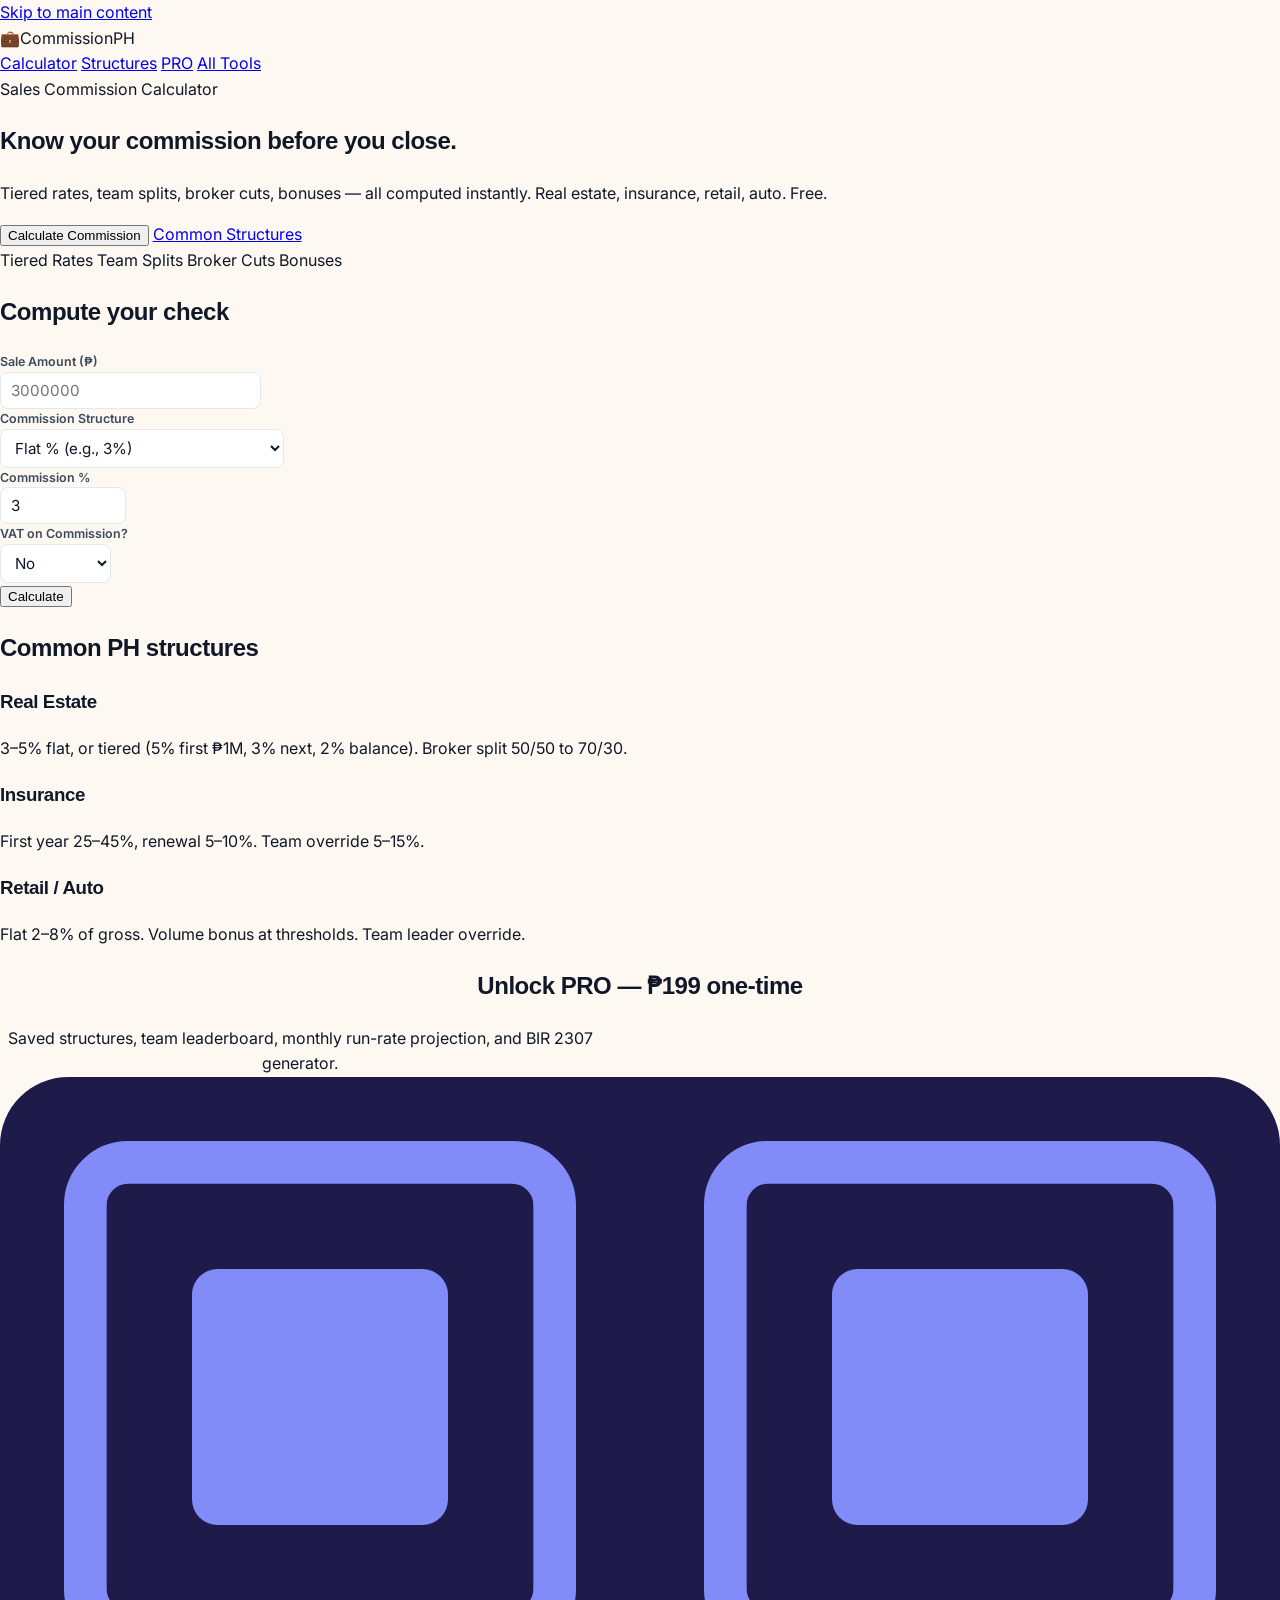
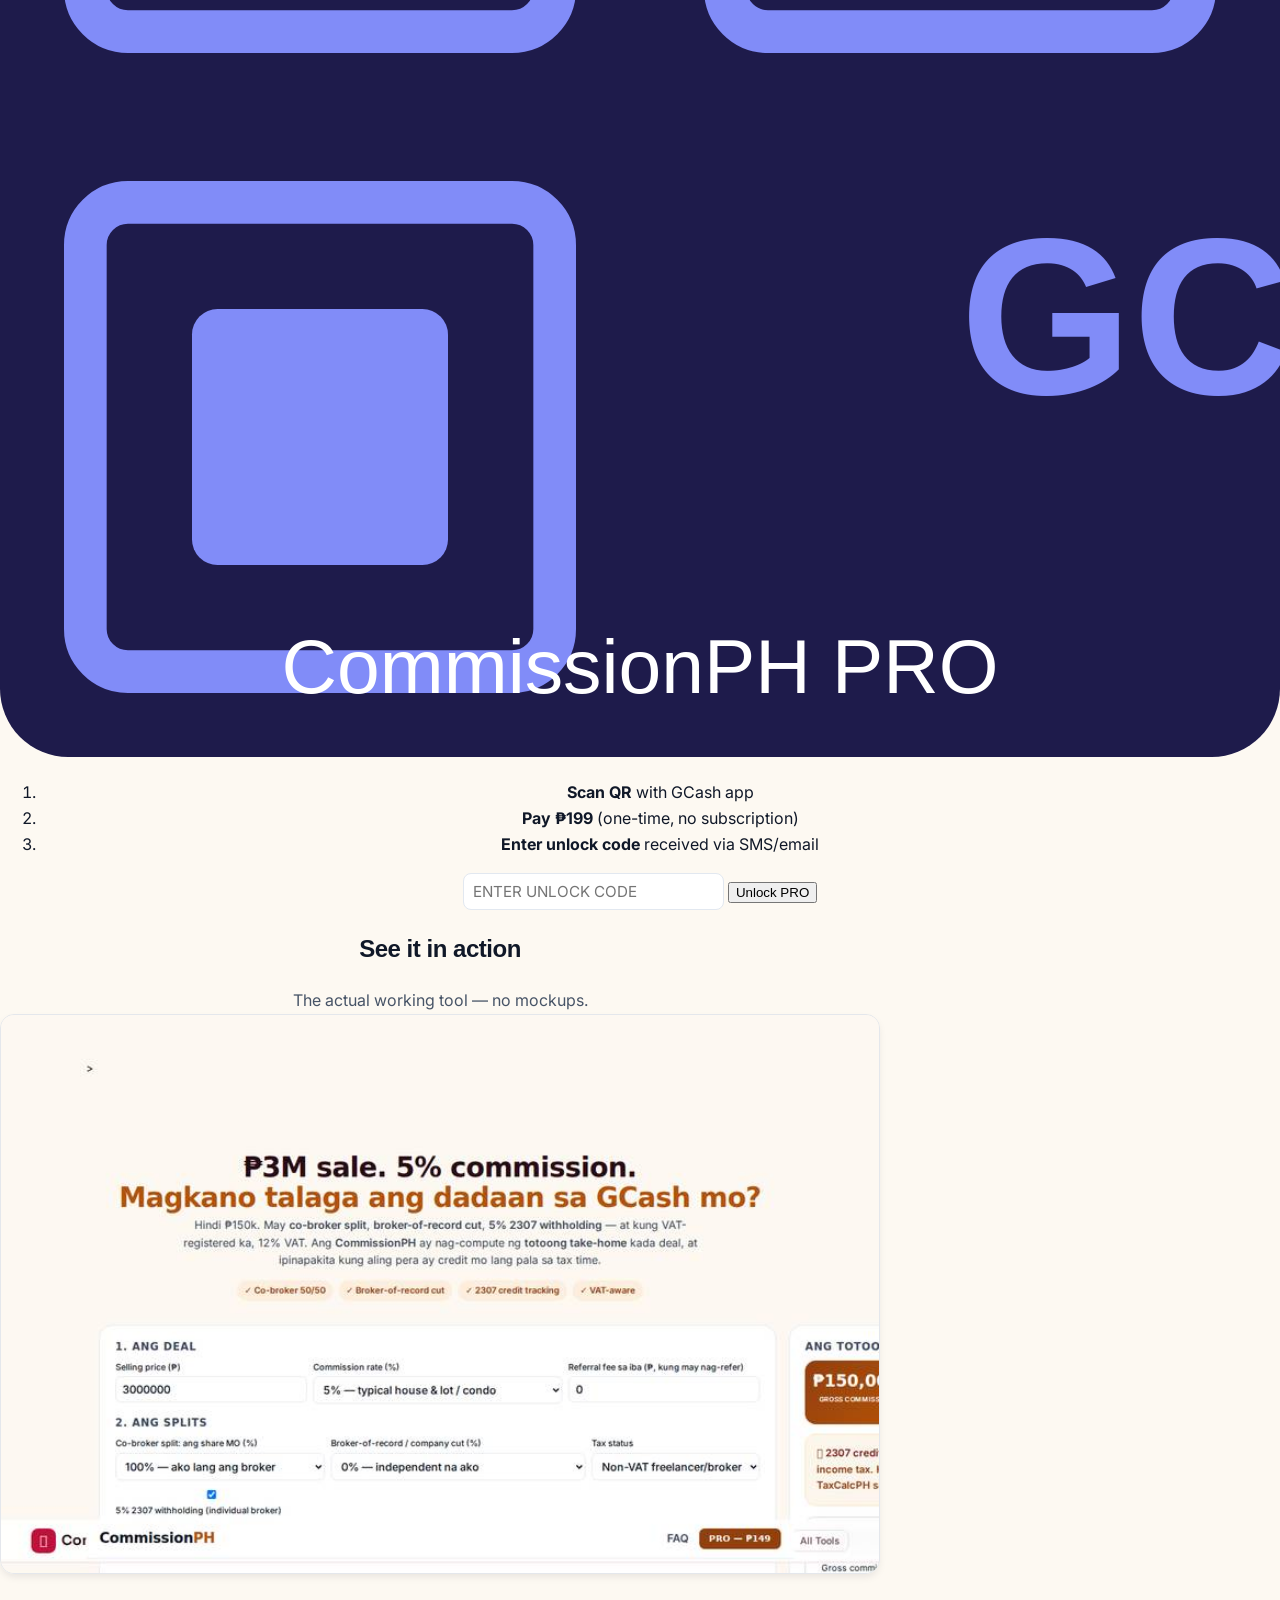
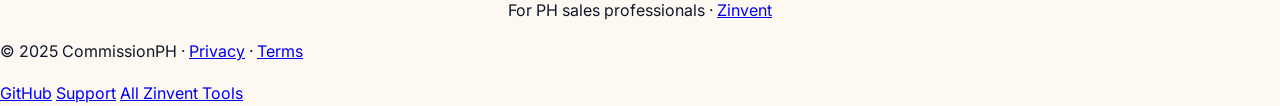
<file: index.html>
<!DOCTYPE html>
<html data-theme="commissionph" lang="en">
<head>
  <meta charset="UTF-8">
  <meta name="viewport" content="width=device-width, initial-scale=1.0">
  <title>CommissionPH — Sales Commission Calculator (Real Estate, Insurance, Retail)</title>
  <meta name="description" content="Calculate commissions with tiered rates, splits, and bonuses. Built for PH real estate, insurance, and retail agents. Free, no signup.">
  <link rel="canonical" href="https://makavelimachiavelli.github.io/commissionph/">
  <link rel="icon" href="data:image/svg+xml,%3Csvg xmlns='http://www.w3.org/2000/svg' viewBox='0 0 64 64'%3E%3Crect width='64' height='64' rx='12' fill='%233d1f3a'/%3E%3Ctext x='32' y='44' font-size='32' text-anchor='middle' fill='%23f0a5e8' font-family='Georgia' font-weight='bold'%3E%💼%3C/text%3E%3C/svg%3E">
  <!-- Fonts -->
  <link rel="preconnect" href="https://fonts.googleapis.com">
  <link rel="preconnect" href="https://fonts.gstatic.com" crossorigin>
  <link href="https://fonts.googleapis.com/css2?family=Sora:wght@500;600;700&family=Inter:wght@400;500;600&display=swap" rel="stylesheet">
  <!-- Zinvent Design System -->
  <link rel="stylesheet" href="https://makavelimachiavelli.github.io/zinvent-design-system/tokens.css?v=7">
  <link rel="stylesheet" href="https://makavelimachiavelli.github.io/zinvent-design-system/components/base.css?v=7">
  <!-- Zinvent Analytics (privacy-first, no cookies) -->
  <script src="https://makavelimachiavelli.github.io/zinvent-design-system/components/analytics.js?v=7"></script>
  <!-- Zinvent Payments (GCash + LemonSqueezy, affiliate, email capture) -->
  <script src="https://makavelimachiavelli.github.io/zinvent-design-system/components/payments.js?v=7"></script>
  <!-- Product Styles -->
  <link rel="stylesheet" href="style.css">
  <script type="application/ld+json">
  {"@context":"https://schema.org","@type":"WebApplication","name":"CommissionPH","applicationCategory":"FinanceApplication","operatingSystem":"Web","offers":{"@type":"Offer","price":"0","priceCurrency":"PHP"},"description":"Sales commission calculator for PH agents."}
  </script>
  <meta property="og:type" content="website">
  <meta property="og:url" content="https://makavelimachiavelli.github.io/commissionph/">
  <meta property="og:title" content="CommissionPH — Sales commission calculator">
  <meta property="og:description" content="Sales commission calculator. Free, no signup.">
  <meta property="og:image" content="https://makavelimachiavelli.github.io/commissionph/og-image.png">
  <meta name="twitter:card" content="summary_large_image">
  <meta name="twitter:title" content="CommissionPH — Sales commission calculator">
  <meta name="twitter:description" content="Sales commission calculator. Free, no signup.">
  <meta name="twitter:image" content="https://makavelimachiavelli.github.io/commissionph/og-image.png">
  <link rel="canonical" href="https://makavelimachiavelli.github.io/commissionph/">
  <link rel="manifest" href="manifest.json">
  <meta name="theme-color" content="#7c2d12">
</head>
<body>
  <a href="#main" class="skip-link">Skip to main content</a>
  <header class="z-header" role="banner">
    <div class="z-header-inner">
      <div class="z-brand"><span class="z-brand-mark">💼</span><span class="z-brand-name">CommissionPH</span></div>
      <nav class="z-nav" role="navigation" aria-label="Main navigation">
        <a href="#calculator">Calculator</a>
        <a href="#structures">Structures</a>
        <a href="#pro">PRO</a>
        <a href="https://makavelimachiavelli.github.io/zinvent-hub/" class="z-btn z-btn-ghost z-btn-sm">All Tools</a>
      </nav>
    </div>
  </header>
  <main id="main" role="main">
    <section class="z-hero z-reveal">
      <span class="z-hero-eyebrow">Sales Commission Calculator</span>
      <h1>Know your commission before you close.</h1>
      <p>Tiered rates, team splits, broker cuts, bonuses — all computed instantly. Real estate, insurance, retail, auto. Free.</p>
      <div class="z-hero-cta">
        <button class="z-btn z-btn-primary z-btn-lg" data-action="calc">Calculate Commission</button>
        <a href="#structures" class="z-btn z-btn-ghost z-btn-lg">Common Structures</a>
      </div>
      <div class="z-pills">
        <span class="z-pill">Tiered Rates</span>
        <span class="z-pill">Team Splits</span>
        <span class="z-pill">Broker Cuts</span>
        <span class="z-pill">Bonuses</span>
      </div>
    </section>

    <section id="calculator" class="z-section z-reveal">
      <div class="z-wrap">
        <h2>Compute your check</h2>
        <div class="z-card" style="padding:var(--z-s5);">
          <div class="z-grid-2" style="margin-bottom:var(--z-s4);">
            <div>
              <label class="z-label">Sale Amount (₱)</label>
              <input type="number" class="z-input" id="saleAmt" placeholder="3000000" min="0" step="1000">
            </div>
            <div>
              <label class="z-label">Commission Structure</label>
              <select class="z-input" id="commStruct">
                <option value="flat">Flat % (e.g., 3%)</option>
                <option value="tiered">Tiered (e.g., 5% first 1M, 3% next)</option>
                <option value="split">Split with broker/team</option>
              </select>
            </div>
            <div id="flatFields">
              <div class="z-grid-2">
                <div>
                  <label class="z-label">Commission %</label>
                  <input type="number" class="z-input" id="flatPct" placeholder="3" min="0" max="100" step="0.1" value="3">
                </div>
                <div>
                  <label class="z-label">VAT on Commission?</label>
                  <select class="z-input" id="commVat"><option value="no">No</option><option value="yes">Yes (12%)</option></select>
                </div>
              </div>
            </div>
            <div id="tieredFields" style="display:none;">
              <button class="z-btn z-btn-secondary" data-action="addTier" style="margin-bottom:var(--z-s3);">+ Add Tier</button>
              <div id="tiers"></div>
            </div>
            <div id="splitFields" style="display:none;">
              <div class="z-grid-2">
                <div>
                  <label class="z-label">Your Split %</label>
                  <input type="number" class="z-input" id="mySplit" placeholder="70" min="0" max="100" step="1" value="70">
                </div>
                <div>
                  <label class="z-label">Broker/Team Cut %</label>
                  <input type="number" class="z-input" id="brokerCut" placeholder="30" min="0" max="100" step="1" value="30">
                </div>
              </div>
            </div>
          </div>
          <button class="z-btn z-btn-primary" data-action="commCalc">Calculate</button>
          <div id="commResult" class="z-result" style="margin-top:var(--z-s4);display:none;"></div>
        </div>
      </div>
    </section>

    <section id="structures" class="z-section z-reveal">
      <div class="z-wrap">
        <h2>Common PH structures</h2>
        <div class="z-card-grid z-grid-3">
          <article class="z-card">
            <h3>Real Estate</h3>
            <p>3–5% flat, or tiered (5% first ₱1M, 3% next, 2% balance). Broker split 50/50 to 70/30.</p>
          </article>
          <article class="z-card">
            <h3>Insurance</h3>
            <p>First year 25–45%, renewal 5–10%. Team override 5–15%.</p>
          </article>
          <article class="z-card">
            <h3>Retail / Auto</h3>
            <p>Flat 2–8% of gross. Volume bonus at thresholds. Team leader override.</p>
          </article>
        </div>
      </div>
    </section>

    <section id="pro" class="z-section z-reveal">
      <div class="z-wrap" style="text-align:center;">
        <h2>Unlock PRO — ₱199 one-time</h2>
        <p style="max-width:600px;margin:0 auto var(--z-s5);color:var(--p-muted);">Saved structures, team leaderboard, monthly run-rate projection, and BIR 2307 generator.</p>
        <div class="z-qr" role="region" aria-label="GCash payment">
          <img src="qr-gcash.svg" alt="GCash QR for CommissionPH PRO" loading="lazy">
          <ol class="z-qr-steps">
            <li><b>Scan QR</b> with GCash app</li>
            <li><b>Pay ₱199</b> (one-time, no subscription)</li>
            <li><b>Enter unlock code</b> received via SMS/email</li>
          </ol>
        </div>
        <div class="z-code-row">
          <input type="text" class="z-input" id="proCode" placeholder="Enter unlock code" style="flex:1;text-transform:uppercase;">
          <button class="z-btn z-btn-accent" id="btnUnlock">Unlock PRO</button>
        </div>
        <p id="codeMsg" class="z-code-msg" aria-live="polite"></p>
      </div>
    </section>

    
  <section id="preview" class="z-section" style="padding-top:0;">
    <div class="z-wrap" style="max-width:880px;text-align:center;">
      <h2>See it in action</h2>
      <p style="color:var(--p-muted,#475467);margin-bottom:var(--z-s5);">The actual working tool — no mockups.</p>
      <img src="app-preview.jpg" alt="COMMISSIONPH app interface — the real working tool"
           loading="lazy" decoding="async"
           style="width:100%;max-height:560px;object-fit:cover;object-position:top;border-radius:var(--z-r3,14px);border:1px solid var(--p-line,#e4e7ec);box-shadow:var(--z-shadow-md,0 4px 8px -2px rgba(16,24,40,.1));">
    </div>
  </section>

<section class="z-section-sm z-reveal">
      <div class="z-wrap" style="text-align:center;">
        <p style="color:var(--p-muted);">For PH sales professionals · <a href="https://makavelimachiavelli.github.io/zinvent-hub/">Zinvent</a></p>
      </div>
    </section>
  
  <section id="z-app" class="z-section" hidden>
    <div class="z-wrap" id="z-app-root">

  >

<header class="site-header">
  <div class="brand">Commission<span>PH</span></div>
  <nav>
    <span id="proBadge" class="badge hidden">PRO</span>
    <a href="#faq" class="navlink">FAQ</a>
    <button id="proBtn" class="btn-link">PRO — ₱149</button>
  </nav>
</header>

<main class="wrap">
  <section class="hero">
    <h1>₱3M sale. 5% commission.<br><span class="hl">Magkano talaga ang dadaan sa GCash mo?</span></h1>
    <p class="sub">Hindi ₱150k. May <strong>co-broker split</strong>, <strong>broker-of-record cut</strong>, <strong>5% 2307 withholding</strong> — at kung VAT-registered ka, 12% VAT. Ang <strong>CommissionPH</strong> ay nag-compute ng <strong>totoong take-home</strong> kada deal, at ipinapakita kung aling pera ay credit mo lang pala sa tax time.</p>
    <div class="hero-chips">
      <span>✓ Co-broker 50/50</span><span>✓ Broker-of-record cut</span><span>✓ 2307 credit tracking</span><span>✓ VAT-aware</span>
    </div>
  </section>

  <div class="app-grid">
    <section class="card-step">
      <h2>1. Ang deal</h2>
      <div class="fields three">
        <label>Selling price (₱)
          <input id="price" type="number" min="0" step="any" value="3000000">
        </label>
        <label>Commission rate (%)
          <select id="commRate">
            <option value="5" selected>5% — typical house &amp; lot / condo</option>
            <option value="3">3% — typical big developer / negotiated</option>
            <option value="2.5">2.5%</option>
            <option value="6">6% — hard-to-sell / provincial</option>
          </select>
        </label>
        <label>Referral fee sa iba (₱, kung may nag-refer)
          <input id="referral" type="number" min="0" step="any" value="0">
        </label>
      </div>

      <h2 style="margin-top:1.2rem">2. Ang splits</h2>
      <div class="fields three">
        <label>Co-broker split: ang share MO (%)
          <select id="myShare">
            <option value="100" selected>100% — ako lang ang broker</option>
            <option value="50">50% — 50/50 co-broke (standard)</option>
            <option value="60">60% — ako ang listing broker</option>
            <option value="40">40% — ako ang selling broker</option>
          </select>
        </label>
        <label>Broker-of-record / company cut (%)
          <select id="companyCut">
            <option value="0" selected>0% — independent na ako</option>
            <option value="20">20%</option>
            <option value="30">30% — karaniwan sa malalaking brokerage</option>
            <option value="40">40%</option>
          </select>
        </label>
        <label>Tax status
          <select id="vatMode">
            <option value="nonvat" selected>Non-VAT freelancer/broker</option>
            <option value="vat">VAT-registered</option>
          </select>
        </label>
      </div>
      <div class="fields three" style="margin-top:.7rem">
        <label class="check-label"><input type="checkbox" id="cwtOn" checked> 5% 2307 withholding (individual broker)</label>
      </div>
      <p class="hint">Ang 2307 ay hindi lugi — credit iyon sa income tax mo. Ang calculator ay tinitingnan ang cash flow mo, hindi lang ang gross.</p>
    </section>

    <section class="card-step">
      <h2 class="preview-title">Ang totoong take-home mo</h2>
      <div class="stats">
        <div class="stat hi"><div class="stat-n" id="stGross">—</div><div class="stat-l">GROSS COMMISSION</div></div>
        <div class="stat"><div class="stat-n" id="stNet">—</div><div class="stat-l">NET COMMISSION (mo)</div></div>
        <div class="stat warn"><div class="stat-n" id="stCash">—</div><div class="stat-l">CASH IN HAND (after 2307)</div></div>
      </div>
      <div id="vatNote" class="save-box hidden"></div>
      <div id="cwtNote" class="alert-red hidden" style="background:#fdf6ec;border-color:#fde0b7;color:#92400e"></div>
      <div class="plan-doc">
        <div class="pd-head">COMMISSION BREAKDOWN — <span id="p_deal">₱3,000,000 deal</span></div>
        <table class="pd-table">
          <tbody id="p_rows"></tbody>
        </table>
        <div class="pd-foot">Estimates lang — ang eksaktong split ay ayon sa agreement mo. Verify ang 2307 rate sa BIR schedule (RR 2-98) at kunin ang BIR Form 2307 sa payer kada payout.</div>
      </div>
      <div class="actions">
        <button id="printBtn" class="btn primary">🖨️ Print breakdown</button>
        <button id="trackBtn" class="btn">📌 Add to deal tracker (PRO)</button>
        <button id="csvBtn" class="btn hidden">⬇️ Tracker CSV (PRO)</button>
      </div>
    </section>
  </div>

  <section class="card-step hidden" id="trackerBox">
    <div class="items-head"><h2>Deal tracker (PRO)</h2><button id="clearTrk" class="btn-small">Clear</button></div>
    <div class="overflow-x"><table class="pd-table"><thead><tr><th>Deal</th><th class="r">Price</th><th class="r">Net mo</th><th class="r">2307 credit</th><th></th></tr></thead><tbody id="trkBody"></tbody></table></div>
    <p class="hint" id="trkTotal"></p>
  </section>

  <section class="marketing">
    <h2>Bakit malayo ang gross sa dala mo</h2>
    <div class="cards">
      <div class="card danger"><h3>🤝 Ang co-broke 50/50</h3><p>May kumuha ng buyer? Kalahati agad ang commission. Kaya ang ₱150k sa ulo mo ay ₱75k lang pala bago pa ang iba — hindi biro ang nagulat na broker.</p></div>
      <div class="card"><h3>🏛️ Ang 5% na 2307</h3><p>Kaltas agad sa payout. PERO credit iyan sa income tax mo — kung hindi mo kinokolekta ang BIR Form 2307 kada deal, sinusunog mo ang pera mo. I-track nang tama.</p></div>
      <div class="card"><h3>🏢 Ang company cut</h3><p>20–40% sa brokerage — bayad sa training, licensing at leads. Kalkulahin kung worth it pa ba pag lumaki ang deals mo (o kailan ka dapat mag-own PRC license).</p></div>
    </div>

    <h2 id="faq">Mga tanong</h2>
    <div class="faq-item"><h3>Magkano ang typical commission sa PH?</h3><p>3–5% ang karaniwan (condo/house &amp; lot); 6%+ sa mahihirap ibenta. Developers nagbabayad ng mas mababa sa mga accredited agents. Ang kalkulasyon dito ay gamit ang rate na pinili mo.</p></div>
    <div class="faq-item"><h3>Paano ko makukuha ang 2307 credit?</h3><p>Hingin ang BIR Form 2307 sa payer (developer/brokerage) kada payout. Sa filing ng 1701, i-deduct ang total credits — <a href="https://makavelimachiavelli.github.io/taxcalcph/">TaxCalcPH</a> may field para dito.</p></div>
    <div class="faq-item"><h3>VAT-registered ako — magbabago ba ang net ko?</h3><p>Hindi — ang VAT ay idinadagdag sa billing at remitted mo. Pero kailangan mong ipakita ito nang tama sa invoice (<a href="https://makavelimachiavelli.github.io/invoiceph/">InvoicePH</a>).</p></div>
    <div class="faq-item"><h3>Private ba ang deal tracker?</h3><p>Oo — nasa browser mo lang, walang server, walang account.</p></div>

    <div class="cta-box">
      <h2>CommissionPH PRO — ₱149 one-time</h2>
      <ul>
        <li>📌 <strong>Deal tracker</strong> — lahat ng deals, total net at 2307 credits kada taon</li>
        <li>⬇️ <strong>CSV export</strong> — para sa records/accountant mo</li>
        <li>🖨️ <strong>Clean printable breakdown</strong> — wala ang footer credit</li>
      </ul>
      <p class="once">₱149 — maliit na bahagi ng isang deal, malaking tulong kada filing season.</p>
      <button id="proBtn2" class="btn primary big">Unlock PRO — ₱149</button>
    </div>
  </section>

  <section class="cross-sell">
    <p>🧾 Mag-i-invoice? <a href="https://makavelimachiavelli.github.io/invoiceph/">InvoicePH</a> · 📊 Tax computation? <a href="https://makavelimachiavelli.github.io/taxcalcph/">TaxCalcPH</a> · 🏠 Rental income? <a href="https://makavelimachiavelli.github.io/rentsheet/">RentSheet</a> · <a href="https://makavelimachiavelli.github.io/">lahat ng tools</a></p>
  </section>
</main>

<footer class="site-footer">
  <p>CommissionPH — real estate commission calculator para sa PH brokers. <a href="co-broke-2307-guide.html">📖 Co-broke at 2307 guide</a>. Estimates only; confirm splits and withholding schedules with your broker and BIR. · <a href="commissionph-guide.html" hidden></a></p>
</footer>

<!-- PAY MODAL -->
<div id="payModal" class="modal hidden">
  <div class="modal-card">
    <button class="modal-x" id="payClose">✕</button>
    <h2>CommissionPH PRO</h2>
    <p class="price">₱149 <span>one-time · lifetime</span></p>
    <div class="qr-box">
      <img src="gcash-qr.svg" alt="GCash QR" width="170" height="170">
      <ol class="pay-steps"><li>Scan ang GCash QR, send <b>₱149</b>.</li><li>Enter ang unlock code.</li></ol>
    </div>
    <div class="code-row">
      <input id="codeInput" type="text" aria-label="PRO unlock code" placeholder="Enter unlock code">
      <button id="codeBtn" class="btn primary">Unlock</button>
    </div>
    <p class="code-msg" id="codeMsg"></p>
  </div>
</div>



    </div>
  </section>
</main>
  <footer class="z-footer" role="contentinfo">
    <div class="z-wrap">
      <p>&copy; 2025 CommissionPH · <a href="https://makavelimachiavelli.github.io/zinvent-hub/privacy.html">Privacy</a> · <a href="https://makavelimachiavelli.github.io/zinvent-hub/terms.html">Terms</a></p>
      <div class="z-footer-links">
        <a href="https://github.com/MakaveliMachiavelli/commissionph">GitHub</a>
        <a href="mailto:support@zinvent.ph">Support</a>
        <a href="https://makavelimachiavelli.github.io/zinvent-hub/">All Zinvent Tools</a>
      </div>
    </div>
  </footer>
  <script src="app.js"></script>

<script>
(function(){
  document.addEventListener('click', function(e){
    var btn = e.target.closest('[data-action]');
    if(!btn) return;
    var act = btn.getAttribute('data-action');
    if(act && act.indexOf('new-')===0 || act==='start'){
      var app = document.getElementById('z-app');
      if(app){ app.hidden = false; app.scrollIntoView({behavior:'smooth'}); }
    }
  });
})();
</script>
</body>
</html>
</file>
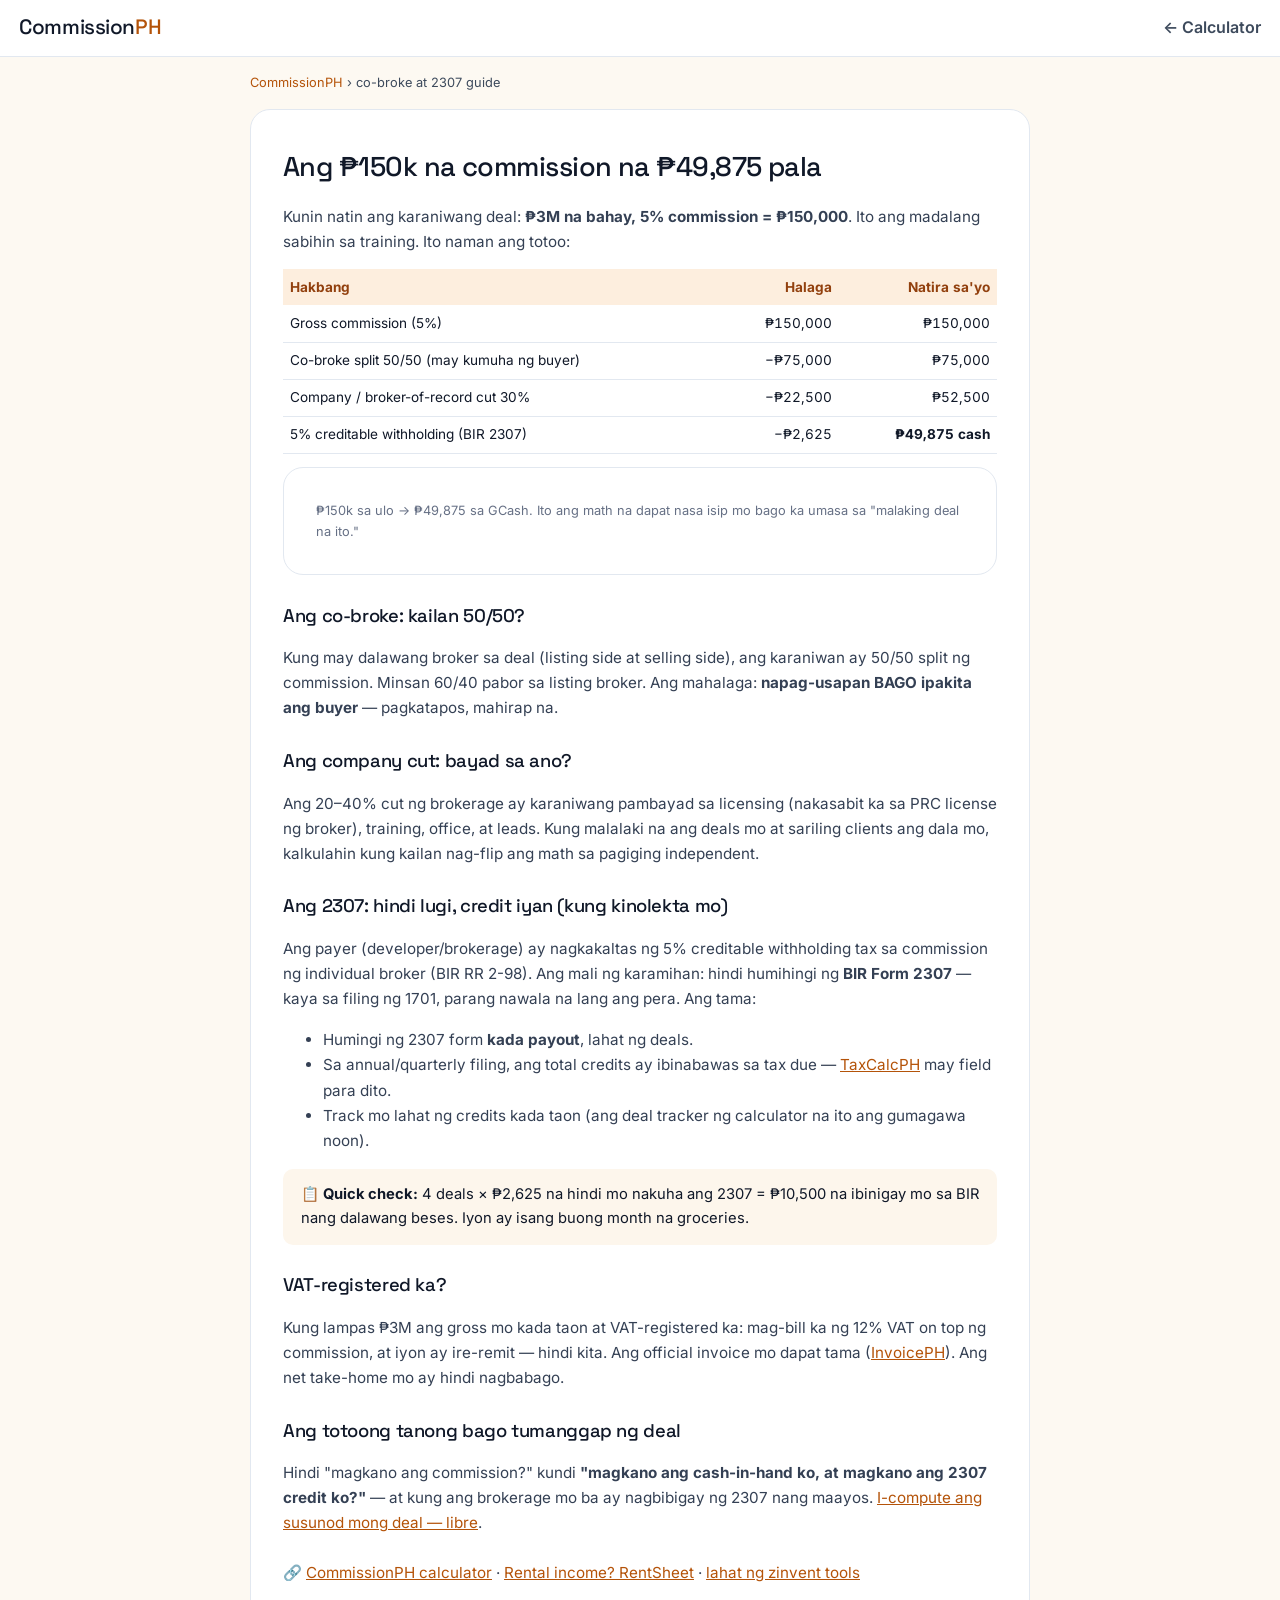
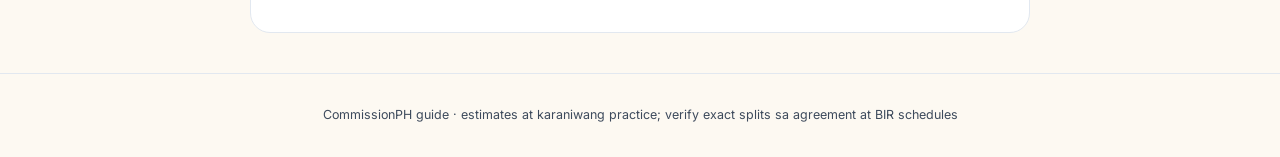
<file: co-broke-2307-guide.html>
<!DOCTYPE html>
<html lang="en">
<head>
<meta charset="UTF-8">
<meta name="viewport" content="width=device-width, initial-scale=1.0">
<title>Co-Broke Splits, Company Cuts at 2307: Ang Totoong Take-Home ng PH Broker — CommissionPH</title>
<meta name="description" content="₱3M sale × 5% commission = ₱150k? Hindi pa. Co-broke 50/50, company cut, 5% 2307 withholding — makikita mo rito ang totoong cash, at kung paano mababalik ang 2307 credits sa tax time.">
<link rel="canonical" href="https://makavelimachiavelli.github.io/commissionph/co-broke-2307-guide.html">
<link rel="icon" href="data:image/svg+xml,%3Csvg xmlns='http://www.w3.org/2000/svg' viewBox='0 0 64 64'%3E%3Crect width='64' height='64' rx='14' fill='%2392400e'/%3E%3Ctext x='32' y='42' font-size='30' text-anchor='middle' fill='white' font-family='Arial' font-weight='bold'%3E%F0%9F%8F%A0%3C/text%3E%3C/svg%3E">
<link rel="stylesheet" href="fonts/fonts-local.css">
<link rel="stylesheet" href="style.css">
<style>
.article{max-width:780px;margin:0 auto;background:#fff;border:1px solid var(--line);border-radius:1.25rem;padding:2rem}
.article h1{font-size:1.7rem;letter-spacing:-.02em;margin:.2rem 0 .6rem;font-family:'Space Grotesk',sans-serif}
.article h2{font-size:1.15rem;margin:1.6rem 0 .5rem;font-family:'Space Grotesk',sans-serif}
.article p,.article li{color:#344054;font-size:.95rem;line-height:1.65}
.article table{width:100%;border-collapse:collapse;font-size:.85rem;margin:.8rem 0}
.article th{background:#fdeede;color:#92400e;text-align:left;padding:.45rem}
.article td{border-bottom:1px solid var(--line);padding:.45rem}
.article .num{text-align:right;font-variant-numeric:tabular-nums}
.callout{background:#fdf6ec;border-radius:10px;padding:.9rem 1.1rem;margin:1rem 0;font-size:.92rem}
.article a{color:#b45309}
.crumb{max-width:780px;margin:1rem auto 0;font-size:.8rem;color:var(--muted)}
.crumb a{color:#b45309;text-decoration:none}
@media(max-width:700px){.article{padding:1.2rem}}
</style>
</head>
<body>
<header class="site-header">
  <div class="brand">Commission<span>PH</span></div>
  <nav><a href="./index.html" class="navlink">← Calculator</a></nav>
</header>
<div class="crumb"><a href="./index.html">CommissionPH</a> › co-broke at 2307 guide</div>
<main class="article" style="margin-top:1rem">
<h1>Ang ₱150k na commission na ₱49,875 pala</h1>
<p>Kunin natin ang karaniwang deal: <strong>₱3M na bahay, 5% commission = ₱150,000</strong>. Ito ang madalang sabihin sa training. Ito naman ang totoo:</p>
<table>
<tr><th>Hakbang</th><th class="num">Halaga</th><th class="num">Natira sa'yo</th></tr>
<tr><td>Gross commission (5%)</td><td class="num">₱150,000</td><td class="num">₱150,000</td></tr>
<tr><td>Co-broke split 50/50 (may kumuha ng buyer)</td><td class="num">−₱75,000</td><td class="num">₱75,000</td></tr>
<tr><td>Company / broker-of-record cut 30%</td><td class="num">−₱22,500</td><td class="num">₱52,500</td></tr>
<tr><td>5% creditable withholding (BIR 2307)</td><td class="num">−₱2,625</td><td class="num"><strong>₱49,875 cash</strong></td></tr>
</table>
<p class="article" style="font-size:.8rem;color:#667085">₱150k sa ulo → ₱49,875 sa GCash. Ito ang math na dapat nasa isip mo bago ka umasa sa "malaking deal na ito."</p>

<h2>Ang co-broke: kailan 50/50?</h2>
<p>Kung may dalawang broker sa deal (listing side at selling side), ang karaniwan ay 50/50 split ng commission. Minsan 60/40 pabor sa listing broker. Ang mahalaga: <strong>napag-usapan BAGO ipakita ang buyer</strong> — pagkatapos, mahirap na.</p>

<h2>Ang company cut: bayad sa ano?</h2>
<p>Ang 20–40% cut ng brokerage ay karaniwang pambayad sa licensing (nakasabit ka sa PRC license ng broker), training, office, at leads. Kung malalaki na ang deals mo at sariling clients ang dala mo, kalkulahin kung kailan nag-flip ang math sa pagiging independent.</p>

<h2>Ang 2307: hindi lugi, credit iyan (kung kinolekta mo)</h2>
<p>Ang payer (developer/brokerage) ay nagkakaltas ng 5% creditable withholding tax sa commission ng individual broker (BIR RR 2-98). Ang mali ng karamihan: hindi humihingi ng <strong>BIR Form 2307</strong> — kaya sa filing ng 1701, parang nawala na lang ang pera. Ang tama:</p>
<ul>
<li>Humingi ng 2307 form <strong>kada payout</strong>, lahat ng deals.</li>
<li>Sa annual/quarterly filing, ang total credits ay ibinabawas sa tax due — <a href="https://makavelimachiavelli.github.io/taxcalcph/">TaxCalcPH</a> may field para dito.</li>
<li>Track mo lahat ng credits kada taon (ang deal tracker ng calculator na ito ang gumagawa noon).</li>
</ul>
<div class="callout">📋 <strong>Quick check:</strong> 4 deals × ₱2,625 na hindi mo nakuha ang 2307 = ₱10,500 na ibinigay mo sa BIR nang dalawang beses. Iyon ay isang buong month na groceries.</div>

<h2>VAT-registered ka?</h2>
<p>Kung lampas ₱3M ang gross mo kada taon at VAT-registered ka: mag-bill ka ng 12% VAT on top ng commission, at iyon ay ire-remit — hindi kita. Ang official invoice mo dapat tama (<a href="https://makavelimachiavelli.github.io/invoiceph/">InvoicePH</a>). Ang net take-home mo ay hindi nagbabago.</p>

<h2>Ang totoong tanong bago tumanggap ng deal</h2>
<p>Hindi "magkano ang commission?" kundi <strong>"magkano ang cash-in-hand ko, at magkano ang 2307 credit ko?"</strong> — at kung ang brokerage mo ba ay nagbibigay ng 2307 nang maayos. <a href="./index.html">I-compute ang susunod mong deal — libre</a>.</p>

<p style="margin-top:1.5rem">🔗 <a href="./index.html">CommissionPH calculator</a> · <a href="https://makavelimachiavelli.github.io/rentsheet/">Rental income? RentSheet</a> · <a href="https://makavelimachiavelli.github.io/">lahat ng zinvent tools</a></p>
</main>
<footer class="site-footer"><p>CommissionPH guide · estimates at karaniwang practice; verify exact splits sa agreement at BIR schedules</p></footer>
</body>
</html>
</file>
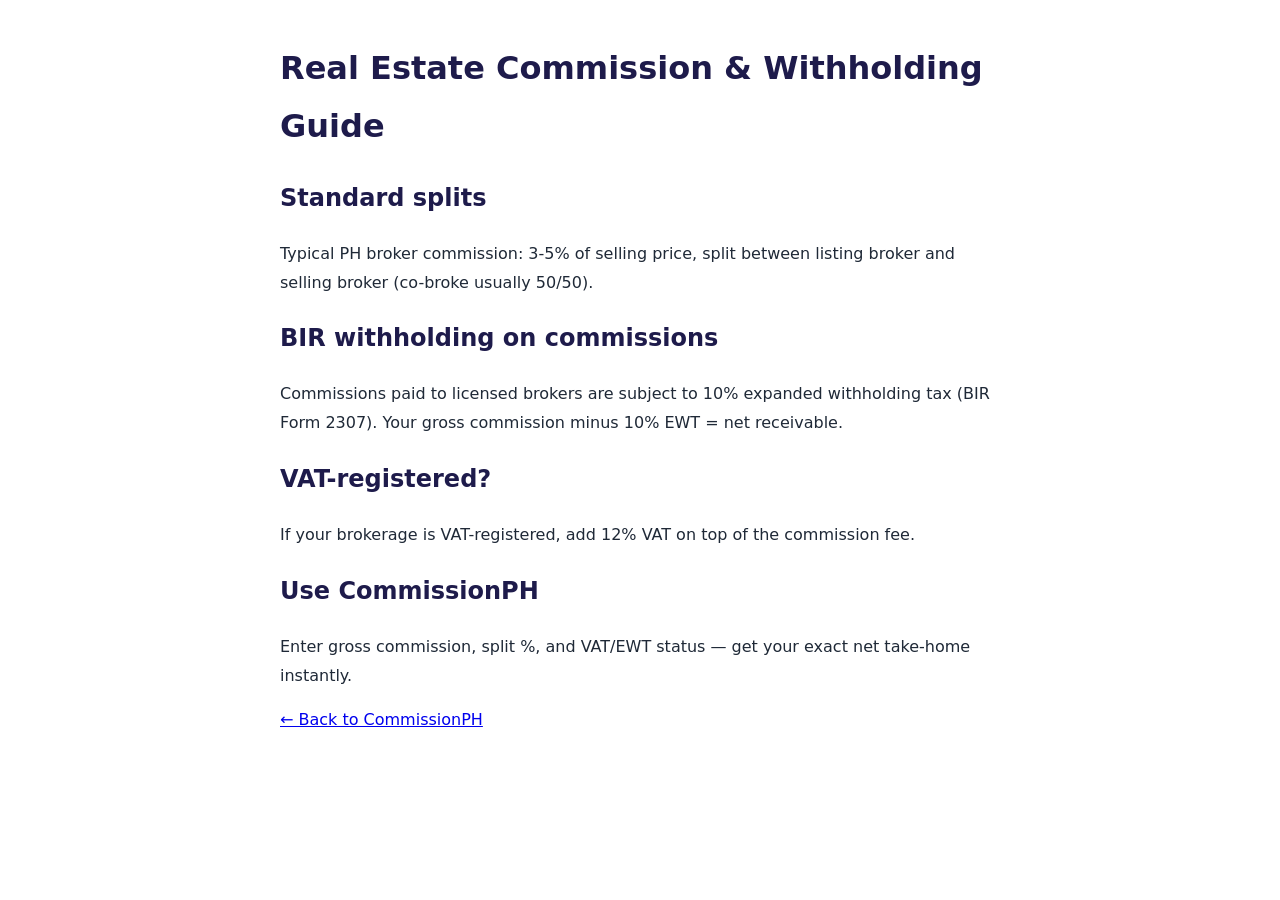
<file: commissionph-guide.html>
<!DOCTYPE html><html lang="en"><head><meta charset="utf-8"><meta name="viewport" content="width=device-width,initial-scale=1"><title>Commission & Co-broke Guide — CommissionPH</title>
<style>body{font-family:system-ui,sans-serif;max-width:720px;margin:40px auto;padding:0 24px;line-height:1.8;color:#1f2937}h1,h2{color:#1e1b4b}</style></head><body>
<h1>Real Estate Commission &amp; Withholding Guide</h1>
<h2>Standard splits</h2><p>Typical PH broker commission: 3-5% of selling price, split between listing broker and selling broker (co-broke usually 50/50).</p>
<h2>BIR withholding on commissions</h2><p>Commissions paid to licensed brokers are subject to 10% expanded withholding tax (BIR Form 2307). Your gross commission minus 10% EWT = net receivable.</p>
<h2>VAT-registered?</h2><p>If your brokerage is VAT-registered, add 12% VAT on top of the commission fee.</p>
<h2>Use CommissionPH</h2><p>Enter gross commission, split %, and VAT/EWT status — get your exact net take-home instantly.</p>
<p><a href="index.html">← Back to CommissionPH</a></p></body></html>
</file>
<file: style.css>
/* CommissionPH — brand layer (relief emerald + alert red) */
:root{
  --brand:#92400e; --brand2:#b45309; --accent:#f59e0b; --red:#dc2626;
  --ink:#101828; --muted:#3d4a5c; --line:#e2e8f0; --bg:#fdf9f2;
}
*{box-sizing:border-box}
body{margin:0;font-family:'Inter',system-ui,sans-serif;background:var(--bg);color:var(--ink);line-height:1.6}
h1,h2,h3,.brand{font-family:'Space Grotesk',sans-serif;letter-spacing:-.02em}
.hidden{display:none!important}

.site-header{position:sticky;top:0;z-index:50;background:#fff;border-bottom:1px solid var(--line);display:flex;justify-content:space-between;align-items:center;padding:.7rem 1.2rem}
.brand{font-weight:800;font-size:1.3rem}
.brand span{color:var(--brand2)}
.site-header nav{display:flex;gap:1rem;align-items:center}
.navlink{color:var(--muted);text-decoration:none;font-weight:600}
.btn-link{border:none;background:var(--brand);color:#fff;font-weight:700;padding:.45rem .9rem;border-radius:8px;cursor:pointer}
.badge{font-size:.7rem;font-weight:800;padding:.2rem .5rem;border-radius:99px;background:#0e9f6e;color:#fff}

.wrap{max-width:1150px;margin:0 auto;padding:1.5rem 1.2rem}
.hero{text-align:center;padding:1.8rem 0 1rem}
.hero h1{font-size:clamp(1.6rem,4vw,2.5rem);margin:0 0 .4rem}
.hl{color:var(--brand2)}
.hero .sub{color:var(--muted);max-width:780px;margin:0 auto}
.hero-chips{display:flex;flex-wrap:wrap;gap:.5rem;justify-content:center;margin-top:1rem}
.hero-chips span{background:#fdeede;color:#92400e;font-size:.8rem;font-weight:700;padding:.3rem .7rem;border-radius:99px}

.app-grid{display:grid;grid-template-columns:1.05fr .95fr;gap:1.2rem;margin-top:1.2rem}
@media(max-width:960px){.app-grid{grid-template-columns:1fr}}
.card-step{background:#fff;border:1px solid var(--line);border-radius:1.25rem;padding:1.4rem;margin-bottom:1.5rem}
.card-step h2{font-size:.95rem;text-transform:uppercase;letter-spacing:.06em;color:var(--muted);margin:0 0 .7rem}
.preview-title{margin-top:0}
.items-head{display:flex;justify-content:space-between;align-items:center;margin:1.1rem 0 .6rem}
.items-head h2{margin:0}
.btn-small{background:#fdeede;color:#92400e;border:none;border-radius:8px;padding:.4rem .7rem;font-weight:700;cursor:pointer}

.fields{display:grid;gap:.6rem}
.fields.three{grid-template-columns:1fr 1.3fr 1fr}
@media(max-width:700px){.fields.three{grid-template-columns:1fr}}
label{display:flex;flex-direction:column;gap:.25rem;font-size:.78rem;font-weight:600;color:var(--muted)}
input,select{border:1px solid var(--line);border-radius:8px;padding:.5rem .6rem;font-size:.95rem;font-family:inherit;background:#fff;color:var(--ink)}
input:focus,select:focus{outline:2px solid #fde0b7;border-color:var(--brand2)}
.hint{color:var(--muted);font-size:.8rem;margin-top:.5rem}

.debt-row{display:grid;grid-template-columns:1.4fr 1fr 1fr 1fr 30px;gap:.4rem;margin-bottom:.4rem;align-items:center}
@media(max-width:700px){.debt-row{grid-template-columns:1fr 1fr 1fr 30px}.debt-row .rate-wrap{display:none}}
.row-x{border:none;background:#fee2e2;color:var(--red);border-radius:6px;cursor:pointer;font-weight:800;padding:.35rem;height:32px}

.stats{display:grid;grid-template-columns:repeat(3,1fr);gap:.6rem;margin-bottom:.9rem}
.stat{background:#f0fdf4;border:1px solid #dcfce7;border-radius:1rem;padding:.7rem;text-align:center}
.stat.hi{background:linear-gradient(135deg,#92400e,#b45309);border:none}
.stat.hi .stat-n,.stat.hi .stat-l{color:#fff}
.stat.warn{background:#fffbeb;border-color:#fde68a}
.stat-n{font-family:'Space Grotesk',sans-serif;font-weight:700;font-size:1.5rem}
.stat-l{font-size:.6rem;font-weight:800;letter-spacing:.06em;color:var(--muted)}

.alert-red{background:#fef2f2;border:1.5px solid #fecaca;border-radius:1rem;padding:1rem;margin-bottom:1rem;color:#991b1b;font-weight:600;font-size:.92rem}
.alert-red b{color:#7f1d1d}

.save-box{background:#fdf6ec;border:1px solid #fde0b7;border-radius:1rem;padding:.8rem 1rem;margin-bottom:.9rem;font-size:.9rem;font-weight:600;color:#92400e}

.plan-doc{background:#fff;border:1px solid #cbd5e1;border-radius:.8rem;padding:1.1rem}
.pd-head{font-family:'Space Grotesk',sans-serif;font-weight:700;letter-spacing:.08em;font-size:.85rem;border-bottom:2px solid var(--ink);padding-bottom:.4rem;margin-bottom:.6rem}
.pd-table{width:100%;border-collapse:collapse;font-size:.8rem}
.pd-table th{text-align:left;border-bottom:1.5px solid var(--ink);padding:.3rem;font-size:.64rem;letter-spacing:.05em}
.pd-table td{border-bottom:1px solid var(--line);padding:.4rem .3rem}
.pd-table .r{text-align:right}
.pd-month{font-weight:700;color:#92400e}
.pd-foot{margin-top:.7rem;font-size:.66rem;color:var(--muted)}
.actions{display:flex;gap:.6rem;margin-top:1rem;flex-wrap:wrap}
.btn{border:1px solid var(--line);background:#fff;border-radius:10px;padding:.6rem 1rem;font-weight:700;cursor:pointer;font-size:.95rem}
.btn.primary{background:var(--brand);border-color:var(--brand);color:#fff}
.btn.big{width:100%;font-size:1.05rem;padding:.8rem}

.marketing{margin-top:2.2rem}
.cards{display:grid;grid-template-columns:repeat(auto-fit,minmax(240px,1fr));gap:1rem}
.card{background:#fff;border:1px solid var(--line);border-radius:14px;padding:1.1rem}
.card.danger{border-color:#fecaca;background:#fff8f8}
.card h3{margin:.1rem 0 .4rem;font-size:1.02rem}
.card p{color:var(--muted);font-size:.9rem;margin:0}
.faq-item{background:#fff;border:1px solid var(--line);border-radius:12px;padding:1rem 1.2rem;margin-bottom:.7rem}
.faq-item h3{margin:0 0 .35rem;font-size:1rem}
.faq-item p{margin:0;color:var(--muted);font-size:.92rem}
.cta-box{background:linear-gradient(135deg,#92400e,#047857);color:#fff;border-radius:16px;padding:1.6rem;margin-top:2rem}
.cta-box h2{margin:0 0 .6rem}
.cta-box ul{margin:0 0 .6rem;padding-left:1.2rem}
.once{color:#fde0b7;font-size:.85rem;margin:.4rem 0 .9rem}
.cross-sell{text-align:center;margin:2rem 0 0;color:var(--muted);font-size:.9rem}
.cross-sell a{color:var(--brand2);font-weight:700}

.modal{position:fixed;inset:0;background:rgba(15,23,42,.6);display:flex;align-items:center;justify-content:center;z-index:100;padding:1rem}
.modal-card{background:#fff;border-radius:1.25rem;padding:1.6rem;max-width:420px;width:100%;position:relative}
.modal-x{position:absolute;top:.7rem;right:.7rem;border:none;background:#f1f5f9;border-radius:.5rem;width:30px;height:30px;cursor:pointer;font-weight:700}
.price{font-size:1.6rem;font-weight:900;margin:.2rem 0 .8rem;font-family:'Space Grotesk',sans-serif}
.price span{font-size:.8rem;font-weight:600;color:var(--muted)}
.qr-box{display:flex;gap:1rem;align-items:center}
.qr-box img{border:1px solid var(--line);border-radius:.75rem}
.pay-steps{margin:0;padding-left:1.1rem;font-size:.85rem;color:var(--muted)}
.code-row{display:flex;gap:.5rem;margin-top:1rem}
.code-row input{flex:1}
.code-msg{font-size:.85rem;min-height:1.2rem;margin:.5rem 0 0;font-weight:700}
.code-msg.ok{color:#0e9f6e}.code-msg.bad{color:#dc2626}

.site-footer{border-top:1px solid var(--line);margin-top:2.5rem;padding:1.2rem;text-align:center;color:var(--muted);font-size:.78rem}

@media print{ body *{visibility:hidden} .plan-doc,.plan-doc *{visibility:visible} .plan-doc{position:absolute;left:0;top:0;width:100%;border:none} @page{margin:14mm} }
</file>
<file: fonts/fonts-local.css>
@font-face {
  font-family: 'Space Grotesk';
  font-style: normal;
  font-weight: 500;
  font-display: swap;
  src: url(V8mQoQDjQSkFtoMM3T6r8E7mF71Q-gOoraIAEj4PVksj.ttf) format('truetype');
}
@font-face {
  font-family: 'Space Grotesk';
  font-style: normal;
  font-weight: 600;
  font-display: swap;
  src: url(V8mQoQDjQSkFtoMM3T6r8E7mF71Q-gOoraIAEj42Vksj.ttf) format('truetype');
}
@font-face {
  font-family: 'Space Grotesk';
  font-style: normal;
  font-weight: 700;
  font-display: swap;
  src: url(V8mQoQDjQSkFtoMM3T6r8E7mF71Q-gOoraIAEj7aUUsj.ttf) format('truetype');
}
@font-face {
  font-family: 'Inter';
  font-style: normal;
  font-weight: 400;
  font-display: swap;
  src: url(UcCO3FwrK3iLTeHuS_nVMrMxCp50SjIw2boKoduKmMEVuLyfMZg.ttf) format('truetype');
}
@font-face {
  font-family: 'Inter';
  font-style: normal;
  font-weight: 500;
  font-display: swap;
  src: url(UcCO3FwrK3iLTeHuS_nVMrMxCp50SjIw2boKoduKmMEVuI6fMZg.ttf) format('truetype');
}
@font-face {
  font-family: 'Inter';
  font-style: normal;
  font-weight: 600;
  font-display: swap;
  src: url(UcCO3FwrK3iLTeHuS_nVMrMxCp50SjIw2boKoduKmMEVuGKYMZg.ttf) format('truetype');
}
@font-face {
  font-family: 'Inter';
  font-style: normal;
  font-weight: 700;
  font-display: swap;
  src: url(UcCO3FwrK3iLTeHuS_nVMrMxCp50SjIw2boKoduKmMEVuFuYMZg.ttf) format('truetype');
}
</file>
